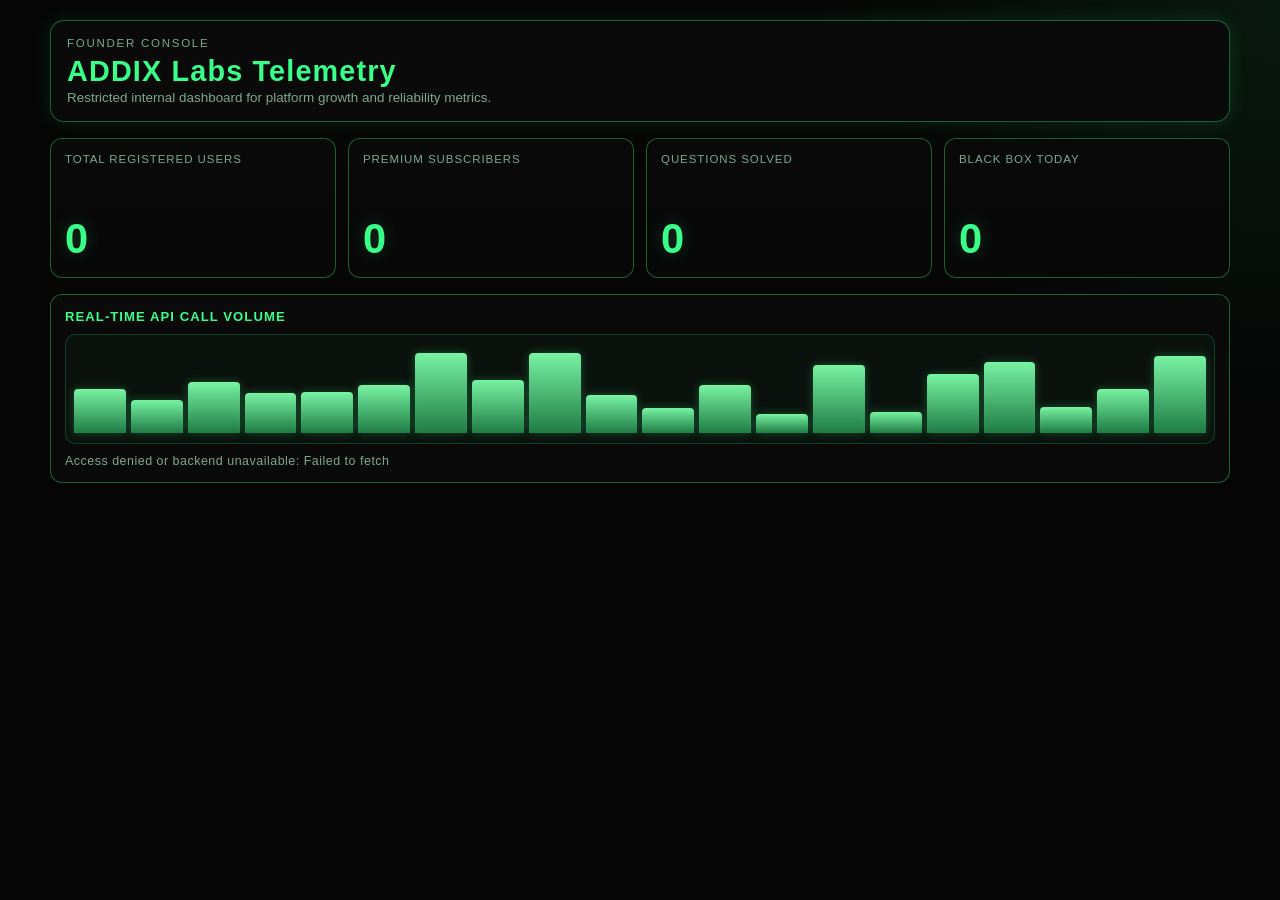
<file: Frontend/admin.html>
<!DOCTYPE html>
<html lang="en">
<head>
    <meta charset="UTF-8">
    <meta name="viewport" content="width=device-width, initial-scale=1.0">
    <meta name="theme-color" content="#050505">
    <title>ADDIX Founder Telemetry</title>
    <style>
        :root {
            --bg: #050505;
            --panel: #0a0a0a;
            --line: rgba(57, 255, 136, 0.35);
            --accent: #39ff88;
            --text: #d8ffe8;
            --muted: #7da890;
        }

        * {
            box-sizing: border-box;
        }

        html, body {
            margin: 0;
            padding: 0;
            background: radial-gradient(circle at top right, rgba(57, 255, 136, 0.08), transparent 30%), var(--bg);
            color: var(--text);
            font-family: "Inter", "Segoe UI", sans-serif;
            min-height: 100%;
        }

        .admin-shell {
            width: min(1180px, calc(100% - 28px));
            margin: 20px auto;
            display: grid;
            gap: 16px;
        }

        .admin-header {
            border: 1px solid var(--line);
            background: var(--panel);
            border-radius: 14px;
            padding: 16px;
            box-shadow: 0 0 20px rgba(57, 255, 136, 0.12);
        }

        .admin-kicker {
            margin: 0;
            color: var(--muted);
            font-size: 0.72rem;
            letter-spacing: 0.15em;
            text-transform: uppercase;
        }

        .admin-title {
            margin: 6px 0 2px;
            font-size: clamp(1.2rem, 2.4vw, 1.8rem);
            color: var(--accent);
            letter-spacing: 0.04em;
        }

        .admin-subtitle {
            margin: 0;
            color: var(--muted);
            font-size: 0.84rem;
        }

        .kpi-grid {
            display: grid;
            grid-template-columns: repeat(4, minmax(0, 1fr));
            gap: 12px;
        }

        .kpi-card {
            border: 1px solid var(--line);
            background: linear-gradient(180deg, rgba(10, 10, 10, 0.95), rgba(8, 8, 8, 0.95));
            border-radius: 12px;
            padding: 14px;
            min-height: 140px;
            display: grid;
            align-content: space-between;
        }

        .kpi-label {
            margin: 0;
            color: var(--muted);
            font-size: 0.72rem;
            letter-spacing: 0.08em;
            text-transform: uppercase;
        }

        .kpi-value {
            margin: 8px 0 0;
            color: var(--accent);
            font-size: clamp(1.8rem, 3.8vw, 2.6rem);
            font-weight: 800;
            letter-spacing: 0.02em;
            text-shadow: 0 0 18px rgba(57, 255, 136, 0.22);
        }

        .volume-panel {
            border: 1px solid var(--line);
            background: var(--panel);
            border-radius: 12px;
            padding: 14px;
            display: grid;
            gap: 10px;
        }

        .volume-title {
            margin: 0;
            color: var(--accent);
            text-transform: uppercase;
            letter-spacing: 0.08em;
            font-size: 0.82rem;
        }

        .volume-chart {
            display: grid;
            grid-template-columns: repeat(20, minmax(0, 1fr));
            align-items: end;
            gap: 5px;
            height: 110px;
            padding: 10px 8px;
            border-radius: 10px;
            border: 1px solid rgba(57, 255, 136, 0.2);
            background: rgba(57, 255, 136, 0.03);
        }

        .volume-bar {
            border-radius: 4px 4px 0 0;
            background: linear-gradient(180deg, rgba(126, 255, 171, 0.95), rgba(57, 255, 136, 0.45));
            box-shadow: 0 0 10px rgba(57, 255, 136, 0.28);
            min-height: 8px;
            transition: height 280ms ease;
        }

        .admin-status {
            margin: 0;
            color: var(--muted);
            font-size: 0.78rem;
            letter-spacing: 0.04em;
        }

        @media (max-width: 900px) {
            .kpi-grid {
                grid-template-columns: repeat(2, minmax(0, 1fr));
            }
        }

        @media (max-width: 560px) {
            .kpi-grid {
                grid-template-columns: 1fr;
            }
        }
    </style>
    <script defer src="admin.js"></script>
</head>
<body>
    <main class="admin-shell">
        <header class="admin-header">
            <p class="admin-kicker">Founder Console</p>
            <h1 class="admin-title">ADDIX Labs Telemetry</h1>
            <p class="admin-subtitle">Restricted internal dashboard for platform growth and reliability metrics.</p>
        </header>

        <section class="kpi-grid" aria-label="Telemetry KPIs">
            <article class="kpi-card">
                <p class="kpi-label">Total Registered Users</p>
                <p id="kpiTotalUsers" class="kpi-value">0</p>
            </article>
            <article class="kpi-card">
                <p class="kpi-label">Premium Subscribers</p>
                <p id="kpiPremiumUsers" class="kpi-value">0</p>
            </article>
            <article class="kpi-card">
                <p class="kpi-label">Questions Solved</p>
                <p id="kpiQuestionsSolved" class="kpi-value">0</p>
            </article>
            <article class="kpi-card">
                <p class="kpi-label">Black Box Today</p>
                <p id="kpiBlackBoxToday" class="kpi-value">0</p>
            </article>
        </section>

        <section class="volume-panel" aria-label="API call volume">
            <h2 class="volume-title">Real-Time API Call Volume</h2>
            <div id="volumeChart" class="volume-chart"></div>
            <p id="adminStatus" class="admin-status">Booting telemetry collector...</p>
        </section>
    </main>
</body>
</html>
</file>
